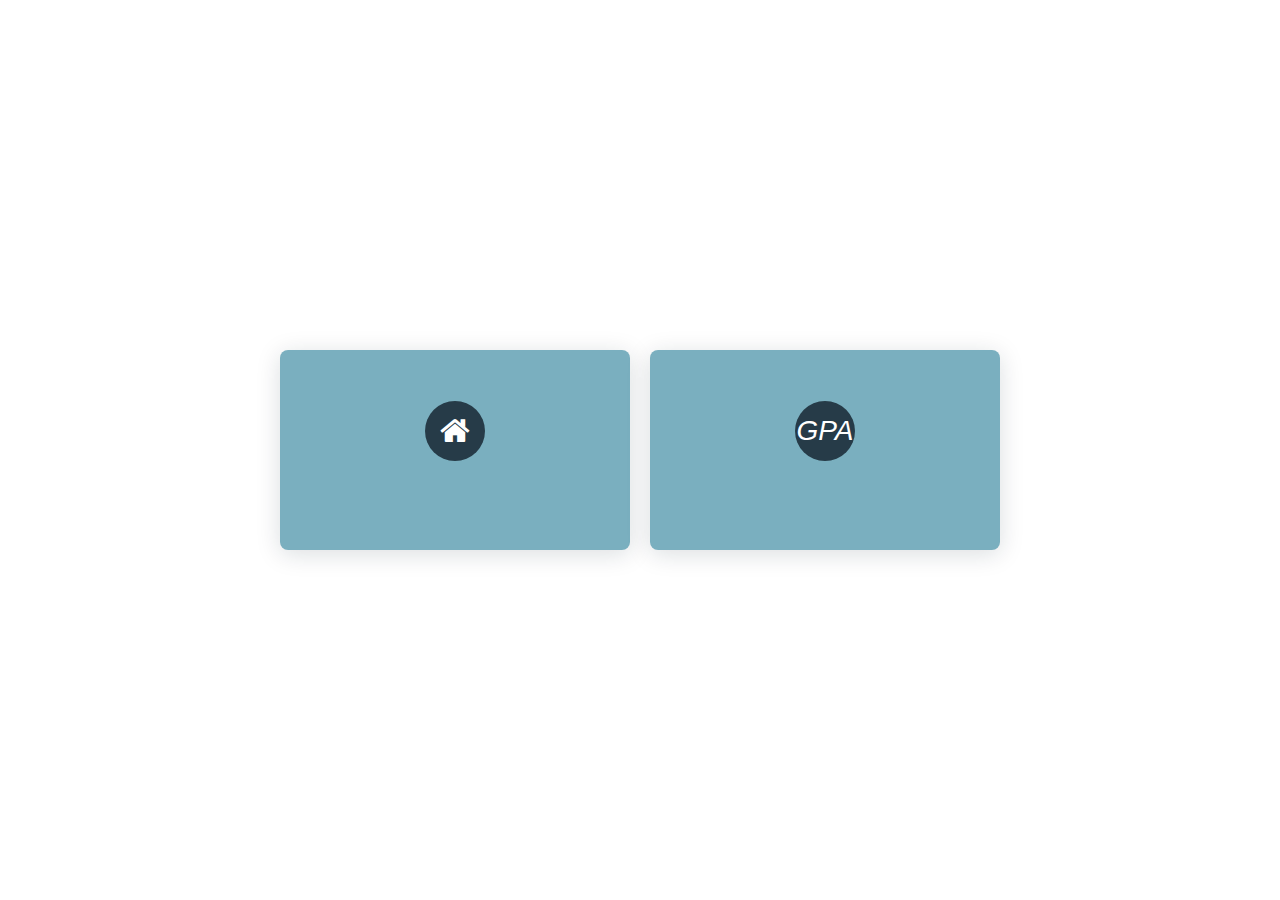
<file: applications.html>
<!DOCTYPE html>
<html lang="en">
<head>
    <meta charset="UTF-8">
    <title>applications</title>
    <meta name="viewport" content="width=device-width, initial-scale=1">
    <link rel="stylesheet" href="../styles/applications_styles.css">
    <link rel="stylesheet" href="https://cdnjs.cloudflare.com/ajax/libs/font-awesome/5.11.2/css/all.css">
    <link rel="stylesheet" href="https://cdnjs.cloudflare.com/ajax/libs/font-awesome/4.7.0/css/font-awesome.min.css">
  </head>
  <body>
    <div class="application_info">
        <div class="card">
          <i class="card_icon fa fa-home" style="font-size:32px;"></i>
            <a  href="index.html"><p>Home</p></a>
        </div>
      <div class="card">
        <i class="card_icon ">GPA </i>
        <a class='gpa' href="https://play.google.com/store/apps/details?id=subashqwgmail.com.gpacalculatator&hl=en&gl=US" target="_blank"><p>GPA Calculator</p></a>
      </div>    
    </div>
  </body>
</html>
</file>
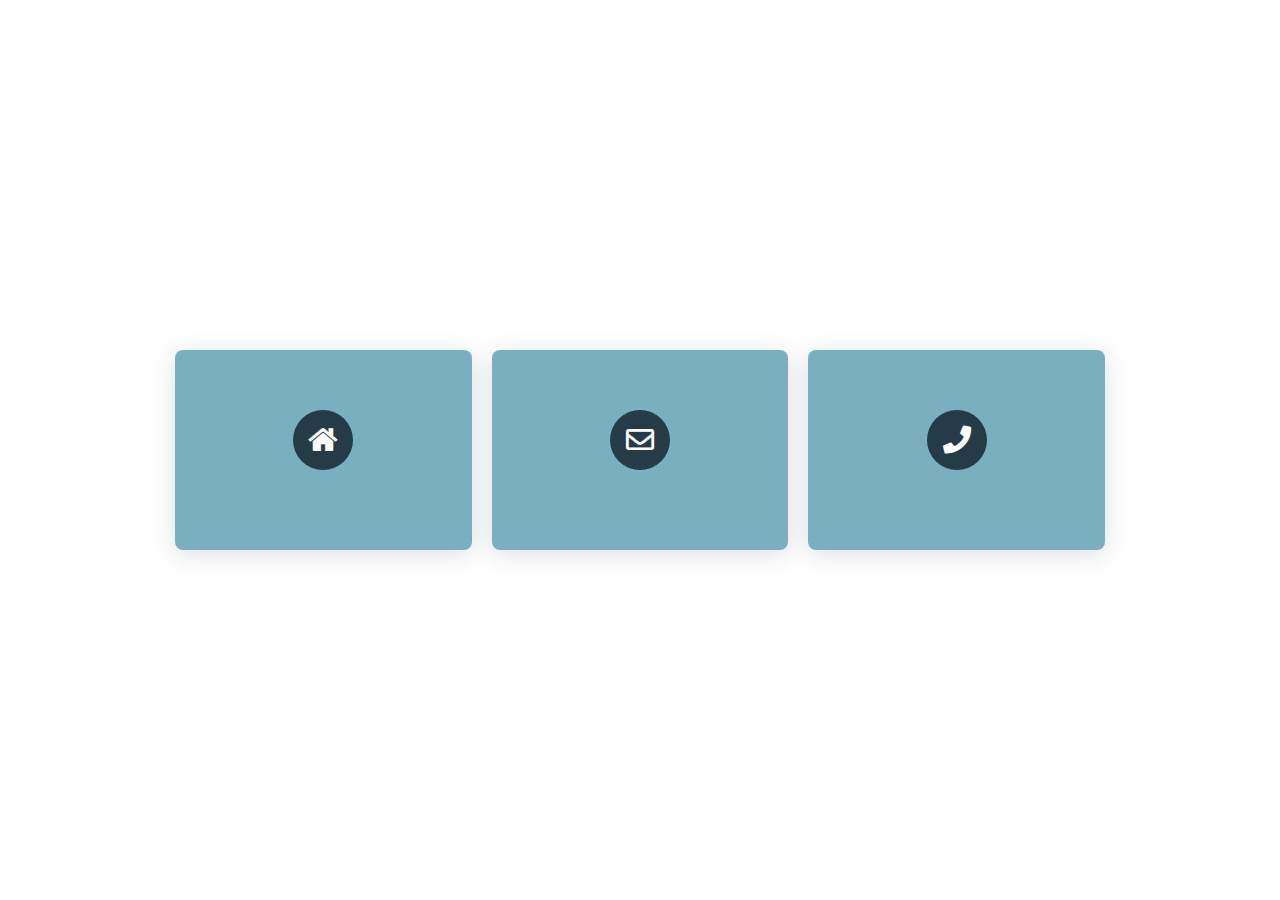
<file: contact.html>
<!DOCTYPE html>
<html lang="en" dir="ltr">
  <head>
    <meta charset="utf-8">
    <title>Contact</title>
    <meta name="viewport" content="width=device-width, initial-scale=1">
    <link rel="stylesheet" href="../styles/contact_styles.css">
    <link rel="stylesheet" href="https://cdnjs.cloudflare.com/ajax/libs/font-awesome/5.11.2/css/all.css">
    <link rel="stylesheet" href="https://cdnjs.cloudflare.com/ajax/libs/font-awesome/4.7.0/css/font-awesome.min.css">
  </head>
  <body>
    <div class="contact-info">
      <div class="card">
        <i class="card-icon fa fa-home" style="font-size:32px;"></i>
          <a  href="index.html"><p>Home</p></a>
      </div>
      <div class="card">
        <i class="card-icon far fa-envelope"></i>
        <p>subashqw349@gamil.com</p>
      </div>

      <div class="card">
        <i class="card-icon fas fa-phone"></i>
        <p>+1 (647) 649-9256</p>
      </div>
      
    </div>
  </body>
</html>
</file>
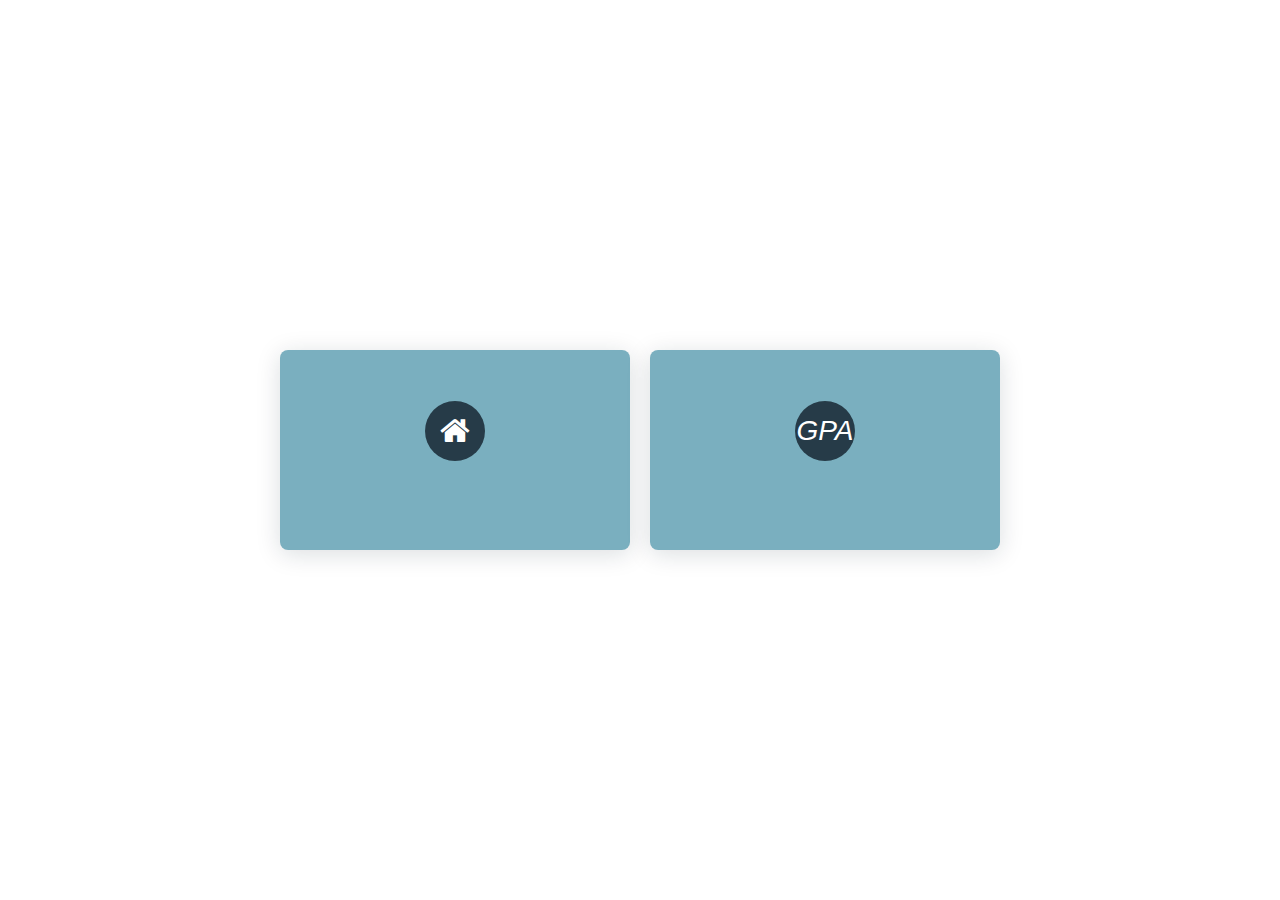
<file: html/applications.html>
<!DOCTYPE html>
<html lang="en">
<head>
    <meta charset="UTF-8">
    <title>applications</title>
    <meta name="viewport" content="width=device-width, initial-scale=1">
    <link rel="stylesheet" href="../styles/applications_styles.css">
    <link rel="stylesheet" href="https://cdnjs.cloudflare.com/ajax/libs/font-awesome/5.11.2/css/all.css">
    <link rel="stylesheet" href="https://cdnjs.cloudflare.com/ajax/libs/font-awesome/4.7.0/css/font-awesome.min.css">
  </head>
  <body>
    <div class="application_info">
        <div class="card">
          <i class="card_icon fa fa-home" style="font-size:32px;"></i>
            <a  href="main_page.html"><p>Home</p></a>
        </div>
      <div class="card">
        <i class="card_icon ">GPA </i>
        <a class='gpa' href="https://play.google.com/store/apps/details?id=subashqwgmail.com.gpacalculatator&hl=en&gl=US" target="_blank"><p>GPA Calculator</p></a>
      </div>    
    </div>
  </body>
</html>
</file>
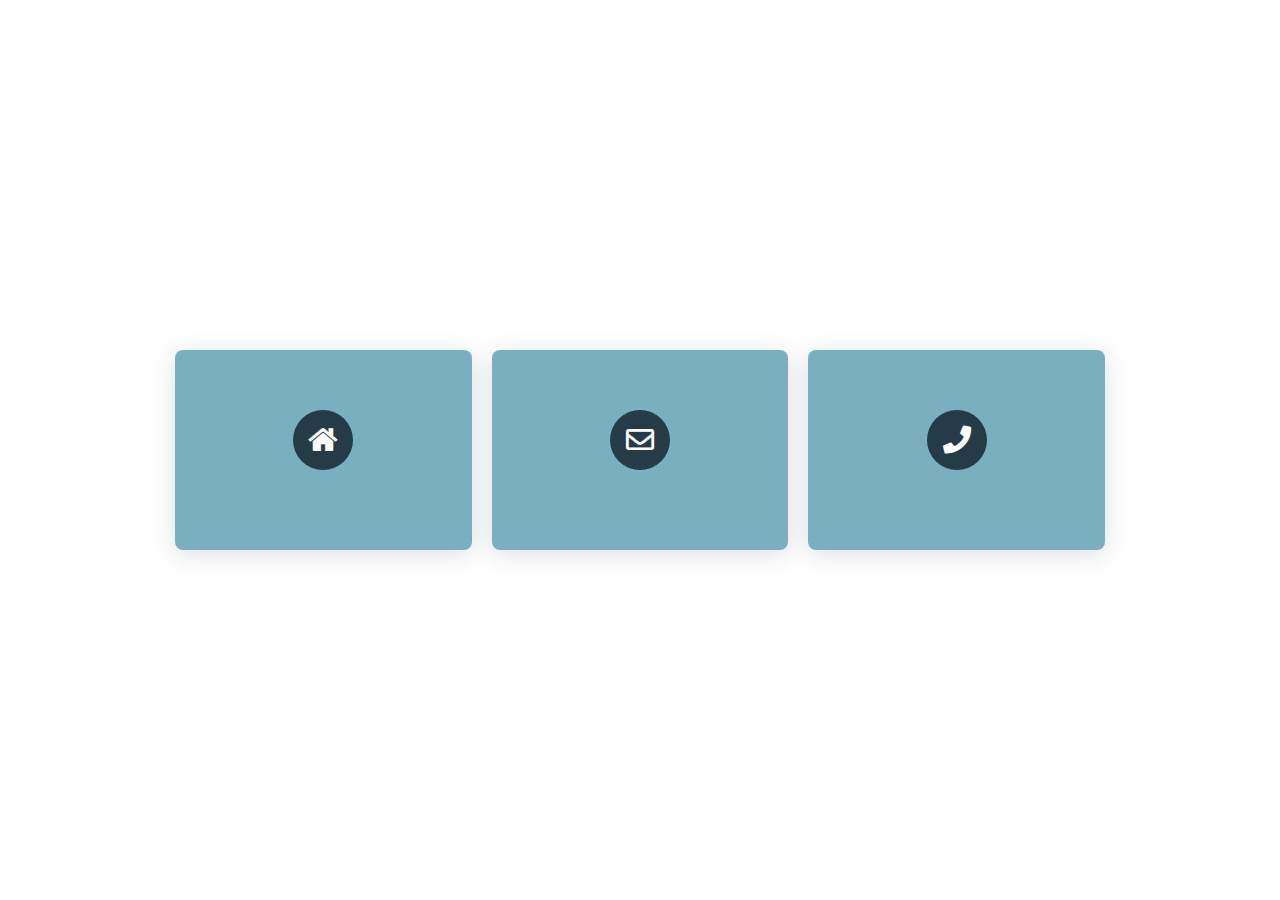
<file: html/contact.html>
<!DOCTYPE html>
<html lang="en" dir="ltr">
  <head>
    <meta charset="utf-8">
    <title>Contact</title>
    <meta name="viewport" content="width=device-width, initial-scale=1">
    <link rel="stylesheet" href="../styles/contact_styles.css">
    <link rel="stylesheet" href="https://cdnjs.cloudflare.com/ajax/libs/font-awesome/5.11.2/css/all.css">
    <link rel="stylesheet" href="https://cdnjs.cloudflare.com/ajax/libs/font-awesome/4.7.0/css/font-awesome.min.css">
  </head>
  <body>
    <div class="contact-info">
      <div class="card">
        <i class="card-icon fa fa-home" style="font-size:32px;"></i>
          <a  href="main_page.html"><p>Home</p></a>
      </div>
      <div class="card">
        <i class="card-icon far fa-envelope"></i>
        <p>subashqw349@gamil.com</p>
      </div>

      <div class="card">
        <i class="card-icon fas fa-phone"></i>
        <p>+1 (000) 000-000</p>
      </div>
      
    </div>
  </body>
</html>
</file>
<file: styles/applications_styles.css>
@import url("https://fonts.googleapis.com/css2?family=Big+Shoulders+Display:wght@400;600;700&display=swap");
:root {
  --primary-color: rgba(13, 110, 139, 0.55);
  --secondary-color: rgba(24, 39, 51 , 0.85);
}
*{
  font-family:'BigShoulders' ,sans-serif;
  box-sizing: border-box;
    margin: 0;
    padding: 0;
   
  }
  a{
    text-decoration: none;
    color: white;
  }
  body{
    background:white;
    min-height: 100vh;
    display: flex;
    align-items: center;
    justify-content: center;
  }
.application_info{
    display: flex;
    justify-content: center;
    align-content: center;
    width: 100%;
    max-width: 1000px;
    padding: 0 20;
}
.card{
    background-color: var(--primary-color);
    padding: 20px 20px;
    margin: 0 10px;
    display: flex;
    height: 200px;
    width: calc(50% - 150px);
    justify-content: center;
    align-items: center;
    flex-direction: column;
    cursor: pointer;
    color: white;
    box-shadow: 0 4px 25px rgba(14,36,49,.15);
    border-radius: .5rem;
}
.card_icon{
    text-align: center;
    line-height: 60px !important;
    border-radius: 50%;
    transition: 0.3s linear;
    font-size: 28px;
    background: var(--secondary-color);
    width: 60px;
    height: 60px;
  }
  .card:hover .card_icon{
      background: none;
      transform: scale(1.5);
  }
.card p{
    opacity: 0;
    transition: 0.3s linear;
    margin-top: 20px;
    font-weight: 300;
    letter-spacing: 2px;

}
.card:hover p{
    max-height: 40px;
    opacity: 1;
}
.card a:hover{
    position: relative;
}

.card a:hover:after{
  position: absolute;
  transition: 0.5s ease-in-out;
  content: "";
  width: 100%;
  top: 40px;
  height: 0.18rem;
  background-color: var(--secondary-color);
}
</file>
<file: styles/contact_styles.css>
@import url("https://fonts.googleapis.com/css2?family=Big+Shoulders+Display:wght@400;600;700&display=swap");
:root {
  --primary-color: rgba(13, 110, 139, 0.55);
  --secondary-color: rgba(24, 39, 51 , 0.85);
}
*{
  font-family:'BigShoulders' ,sans-serif;
  box-sizing: border-box;
    margin: 0;
    padding: 0;
   
  }
  a{
    text-decoration: none;
    color: white;
  }
  body{
    background:white;
    min-height: 100vh;
    display: flex;
    align-items: center;
    justify-content: center;
  }
  .contact-info{
    display: flex;
    width: 100%;
    max-width: 1000px;
    align-items: center;
    justify-content: center;
    padding: 0 20px;
  }
  .card{
    background:var(--primary-color);
    padding: 0 20px;
    margin: 0 10px;
    width: calc(33% - 20px);
    height: 200px;
    display: flex;
    flex-direction: column;
    justify-content: center;
    align-items: center;
    color: #fff;
    cursor: pointer;
    box-shadow: 0 4px 25px rgba(14,36,49,.15);
    border-radius: .5rem;
  }
  
  .card-icon{
    text-align: center;
    line-height: 60px !important;
    border-radius: 50%;
    transition: 0.3s linear;
    font-size: 28px;
    background: var(--secondary-color);
    width: 60px;
    height: 60px;
  }
  
  .card:hover .card-icon{
    background: none;
    transform: scale(1.5);
  }
  
  .card p{
    max-height: 0;
    opacity: 0;
    transition: 0.3s linear;
    margin-top: 20px;
    font-weight: 300;
    letter-spacing: 2px;
  }

  .card:hover p{
    max-height: 40px;
    opacity: 1;
  }
  .card a:hover{
    position: relative;
}

.card a:hover:after{
  position: absolute;
  transition: 0.5s ease-in-out;
  content: "";
  width: 100%;
  top: 40px;
  height: 0.18rem;
  background-color: var(--secondary-color);
}
</file>
